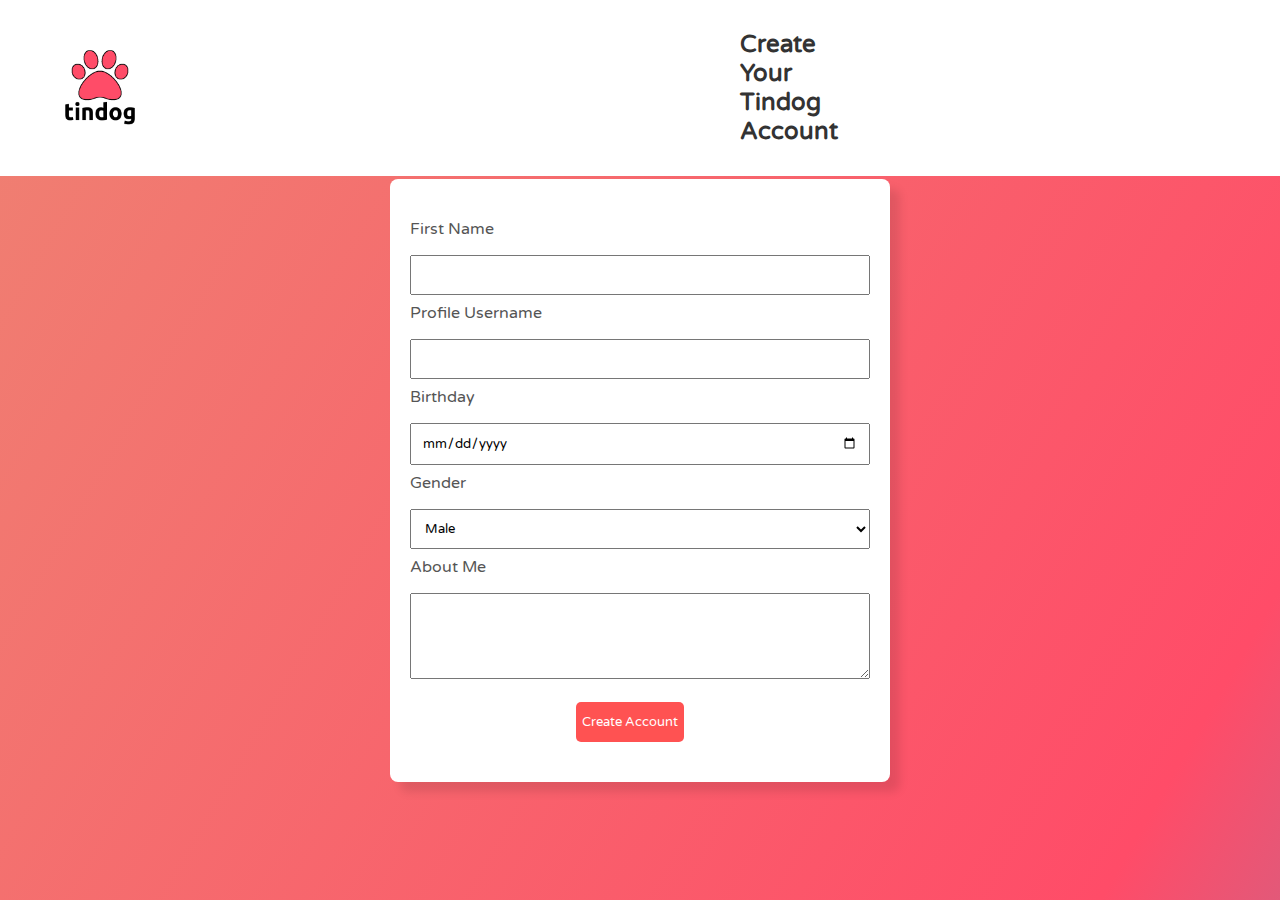
<file: createacc.html>
<!DOCTYPE html>
<html lang="en">
<head>
    <meta charset="UTF-8">
    <meta name="viewport" content="width=device-width, initial-scale=1.0">
    <title>Tinder - Create Account</title>
    <style>
        @font-face {
        font-family: myFont;
        src: url(vrr.ttf);
        }
        .gradient-background{
        background: linear-gradient(300deg, #00bfff, #ff4c68, #ef8172);
        background-size: 180% 180%;
        animation: gradient-animation 18s ease infinite;
        }
        body {
            font-family: myFont;
            background-color: #f8f8f8;
            margin: 0;
            padding: 0;
            display: flex;
            justify-content: center;
            align-items: center;
            height: 100vh;
        }

        header {
            font-family: myFont;
            display: flex;
            align-items: center;
            justify-content:first baseline;
            padding: 10px;
            background-color: #fff;
            box-shadow: 10 rgba(0, 0, 0, 0.1); 
            position: fixed;
            width: 100%;
            top: 0;
            z-index: 1000;
        }

        header img {
            height: 100px;
            width: 200px; 
            margin-right: 490px;
        }

        .container {
            background-color: #fff;
            border-radius: 8px;
            box-shadow: 10px 10px 10px rgba(0, 0, 0, 0.1);
            overflow: hidden;
            width: 500px;
            text-align: left;
            padding: 40px 20px 40px; 
            box-sizing: border-box;
            margin-top: 60px;
        }
        h2 {
            color: #333;
            margin-left: 50px;
            margin-right: 600px;
        }

        label {
            display: block;
            margin-bottom: 8px;
            color: #555;
        }

        input,
        textarea,
        select {
            font-family: myFont;
            width: 100%;
            padding: 10px;
            margin: 8px 0;
            box-sizing: border-box;
        }

        .checkbox-container {
            display: flex;
            align-items: center;
        }
    
        button {
            font-family: myFont;
            margin-top: 10px;
            margin-right: 20px;
            background-color: #ff5252;
            color: #fff;
            border: none;
            padding: 20px,10px;
            border-radius: 5px;
            cursor: pointer;
            text-align: center;
            height: 40px;
        }

        button:hover {
            background-color: #ff0000;
        }

        @keyframes fadeIn {
            from {
                opacity: 0;
            }
            to {
                opacity: 1;
            }
        }

        .container {
            animation: fadeIn 0.5s ease-in-out;
        }
    </style>
</head>
<body class="gradient-background">
    <header>
        <img src="logo.png" alt="Tinder Logo" id="logoimg" onclick="location.href='index.html'">
        <h2 id="one">Create Your Tindog Account</h2>
        <button class="login" type="submit" onclick="location.href='login.html'">Login</button>
        <button class="home" type="submit" onclick="location.href='index.html'">Home</button>
    </header>
    <section >
        <div class="container">
        
        <form>
            <label for="firstName">First Name</label>
            <input type="text" id="firstName" name="firstName" required>

            <label for="username">Profile Username</label>
            <input type="text" id="username" name="username" required>

            <label for="birthday">Birthday</label>
            <input type="date" id="birthday" name="birthday" required>

            <label for="gender">Gender</label>
            <select id="gender" name="gender" required>
                <option value="male">Male</option>
                <option value="female">Female</option>
                <option value="other">Other</option>
            </select>

            <label for="aboutMe">About Me</label>
            <textarea id="aboutMe" name="aboutMe" rows="4"></textarea>

            <center><button type="submit" class="create" onclick="location.href='dashboard.html'">Create Account</button></center>
        </form>
    </div>
</section>
    
</body>
</html>
</file>
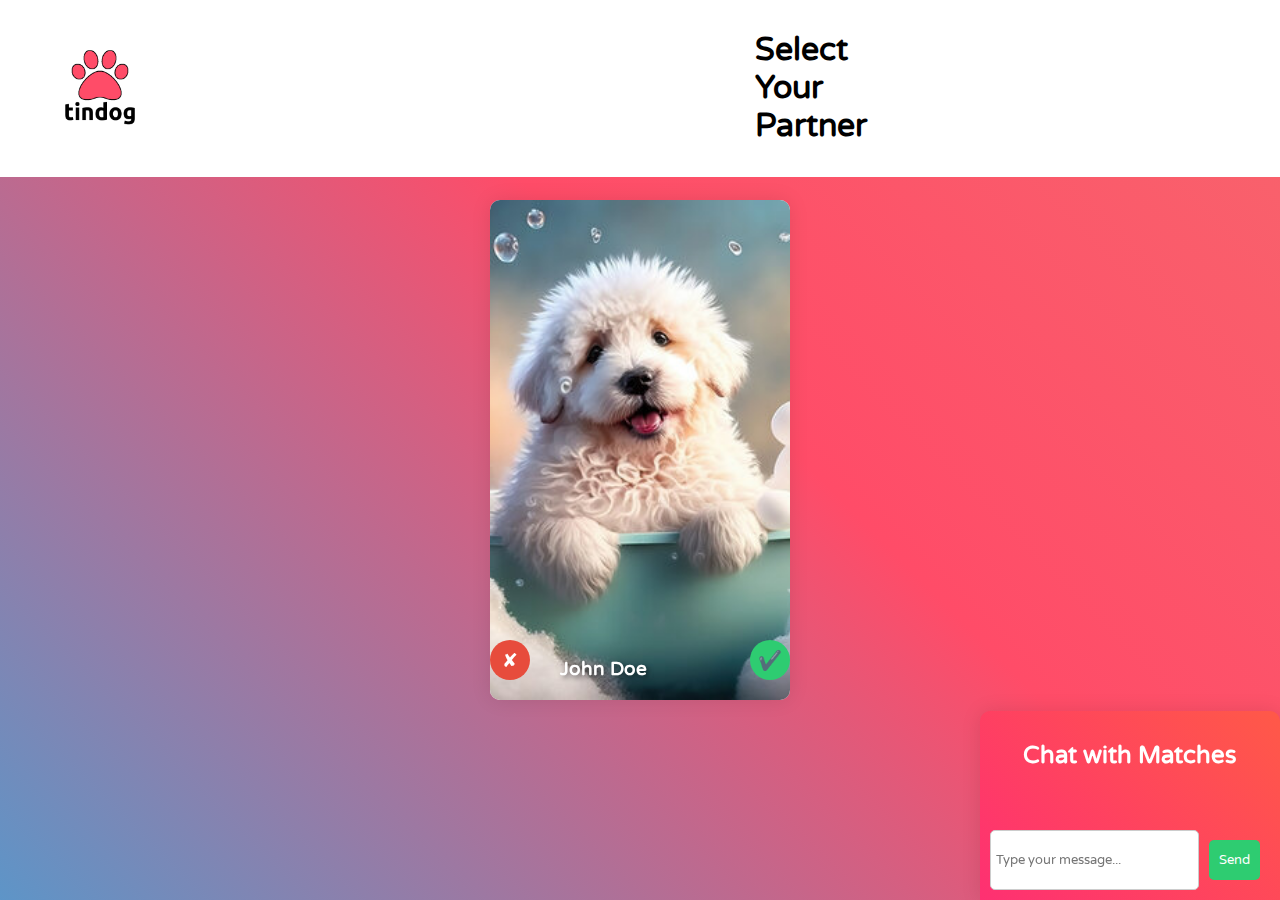
<file: dashboard.html>
<!DOCTYPE html>
<html lang="en">

<head>
  <meta charset="UTF-8">
  <meta name="viewport" content="width=device-width, initial-scale=1.0">
  <style>
    @font-face {
      font-family: myFont;
      src: url(vrr.ttf);
    }

    .gradient-background {
      background: linear-gradient(45deg, #00bfff, #ff4c68, #ef8172);
      background-size: 180% 180%;
      animation: gradient-animation 18s ease infinite;
    }

    body {
      font-family: myFont;
      background-color: #f0f0f0;
      display: flex;
      justify-content: center;
      align-items: center;
      height: 100vh;
      margin: 0;
    }

    header {
      display: flex;
      align-items: center;
      justify-content: first baseline;
      padding: 10px;
      background-color: #fff;
      box-shadow: 10 rgba(0, 0, 0, 0.1);
      position: fixed;
      width: 100%;
      top: 0;
    }

    header img {
      height: 100px;
      width: 200px;
      margin-right: 555px;
    }

    header h1 {
      margin-right: 650px;
    }

    button {
      margin-top: 10px;
      background-color: #ff5252;
      color: #fff;
      border: none;
      padding: 20px, 10px;
      border-radius: 5px;
      cursor: pointer;
      text-align: center;
      height: 40px;
    }

    button:hover {
      background-color: #ff0000;
    }

    #tinder-container {
      position: relative;
      width: 300px;
      height: 500px;
      overflow: hidden;
      box-shadow: 0 0 20px rgba(0, 0, 0, 0.1);
      background-color: #fff;
      border-radius: 10px;
    }

    #profile {
      width: 100%;
      height: 100%;
      background-size: cover;
      background-position: center;
      transition: transform 0.5s ease-in-out;
    }

    #profile-info {
      position: absolute;
      bottom: 20px;
      left: 20px;
      color: #fff;
      font-size: 1.2em;
      font-weight: bold;
      text-shadow: 2px 2px 5px rgba(0, 0, 0, 0.5);
    }

    #buttons {
      position: absolute;
      bottom: 20px;
      width: 100%;
      display: flex;
      justify-content: space-between;
    }

    .button {
      width: 40px;
      height: 40px;
      border: none;
      border-radius: 50%;
      cursor: pointer;
      background-color: #3498db;
      color: #fff;
      font-size: 1.2em;
      display: flex;
      justify-content: center;
      align-items: center;
      text-decoration: none;
    }

    .home a {
      text-decoration: none;
      color: #fff;
    }

    #dislike {
      background-color: #e74c3c;
    }

    #like {
      background-color: #2ecc71;
    }

    #profile-info {
      margin-left: 50px;
    }

    #chat-section {
      font-family: myFont;
      background: linear-gradient(45deg, #fe3072, #ff5948);
      position: fixed;
      bottom: 0;
      right: 0;
      width: 300px;
      background-color: #fff;
      border-radius: 10px 10px 0 0;
      box-shadow: 0 0 20px rgba(0, 0, 0, 0.1);
    }

    #chat-header {
      color: #fff;
      padding: 10px;
      text-align: center;
      border-radius: 10px 10px 0 0;
    }

    #chat-messages {
      font-family: myFont;  
      max-height: 300px;
      overflow-y: auto;
      padding: 10px;
    }

    #chat-input {

      display: flex;
      justify-content: space-between;
      padding: 10px;
    }

    #chat-input input {
      font-family: myFont;
      flex-grow: 1;
      padding: 5px;
      border: 1px solid #ccc;
      border-radius: 5px;
    }

    #chat-input button {
      background-color: #2ecc71;
      color: #fff;
      border: none;
      padding: 5px 10px;
      border-radius: 5px;
      cursor: pointer;
      margin: 10px;
    }
    .send{
        font-family: myFont;
    }
  </style>
</head>

<body class="gradient-background">
  <header>
    <img src="logo.png" alt="Tinder Logo" id="logoimg" onclick="location.href='index.html'">
    <h1 id="one">Select Your Partner</h1>
    <button class="home" type="submit" onclick="location.href='index.html'">Home</button>
  </header>
  <div id="tinder-container">
    <div id="profile" style="background-image: url('360_F_571631262_1RZKGvkKsghQx3zWDE7o70l6PXFwJIX4.jpg');">
      <div id="profile-info">John Doe</div>
    </div>
    <div id="buttons">
      <button class="button" id="dislike" onclick="dislike()">✘</button>
      <button class="button" id="like" onclick="like()">✔️</button>
    </div>
  </div>

  <div id="chat-section">
    <div id="chat-header">
      <h2>Chat with Matches</h2>
    </div>
    <div id="chat-messages">

    </div>
    <div id="chat-input">
      <input type="text" placeholder="Type your message...">
      <button onclick="sendMessage()" class="send">Send</button>
    </div>
  </div>

 
<script>
  function dislike() {
    document.getElementById('profile').style.transform = 'translateX(-100%)';
    setTimeout(() => {
      document.getElementById('profile').style.transform = 'translateX(0)';
      document.getElementById('profile').style.backgroundImage = "url('cutest-dog-breeds-scaled-e1655990275393.jpeg')";
      document.getElementById('profile-info').innerText = "Jane Smith";
    }, 500);
  }

  function like() {
    document.getElementById('profile').style.transform = 'translateX(100%)';
    setTimeout(() => {
      document.getElementById('profile').style.transform = 'translateX(0)';
      document.getElementById('profile').style.backgroundImage = "url('pembroke-welsh-corgi-puppy_1000x.webp')";
      document.getElementById('profile-info').innerText = "Bob Johnson";
    }, 500);
  }

  function sendMessage() {
    var messageInput = document.querySelector('#chat-input input');
    var message = messageInput.value.trim();

    if (message !== '') {
      var chatMessages = document.querySelector('#chat-messages');
      var newMessage = document.createElement('div');
      newMessage.textContent = message;
      chatMessages.appendChild(newMessage);
      messageInput.value = '';
    }
  }
</script>
</file>
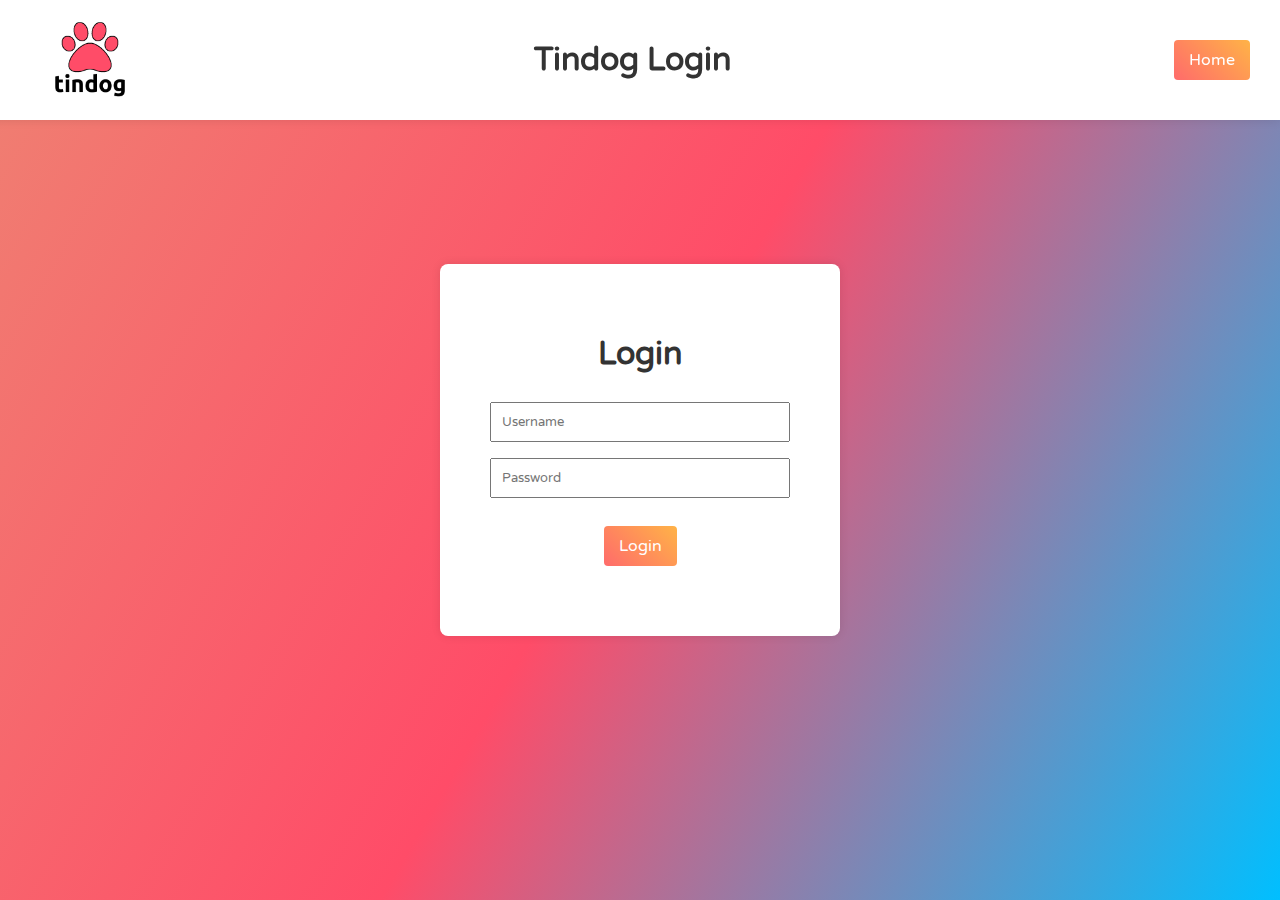
<file: login.html>
<!DOCTYPE html>
<html lang="en">
<head>
    <meta charset="UTF-8">
    <meta name="viewport" content="width=device-width, initial-scale=1.0">
    <title>Tindog Login</title>
    <style>
        @font-face {
        font-family: myFont;
        src: url(vrr.ttf);
        }
        body {
            background: linear-gradient(300deg, #00bfff, #ff4c68, #ef8172);
            font-family: myFont;
            display: flex;
            justify-content: center;
            align-items: center;
            height: 100vh;
            margin: 0;
        }

        header {
            font-family: myFont;
            display: flex;
            justify-content: space-between;
            align-items: center;
            padding: 10px;
            background-color: #fff;
            box-shadow: 0 0 10px rgba(0, 0, 0, 0.1);
            position: fixed;
            width: 100%;
            top: 0;
            z-index: 1000;
            margin-bottom: 10px;
            height: 100px;
            margin-right: 20px;
        }
        .login-container {
            font-family: myFont;
            background-color: #fff;
            border-radius: 8px;
            box-shadow: 0 0 10px rgba(0, 0, 0, 0.1);
            padding: 50px;
            width: 300px;
            text-align: center;
            animation: fadeIn 0.5s;
            margin: 10px;
        }

        h1 {
            color: #333;
            font-family: myFont;
        }

        input {
            width: 100%;
            padding: 10px;
            margin: 8px 0;
            box-sizing: border-box;
            font-family: myFont;
        }
        .home{ 
            background: linear-gradient(45deg, #ff6b6b, #ffb347);
            color: #fff;
            padding: 10px 15px;
            border: none;
            border-radius: 4px;
            cursor: pointer;
            font-size: 16px;
            margin: 20px;
            margin-left: 100px;
            font-family: myFont;
        }
        .login{
            background: linear-gradient(45deg, #ff6b6b, #ffb347);
            color: #fff;
            padding: 10px 15px;
            border: none;
            border-radius: 4px;
            cursor: pointer;
            font-size: 16px;
            margin: 20px;
            font-family: myFont;
        }

        button:hover {
            background-color: #45a049;
        }

        @keyframes fadeIn {
            from {
                opacity: 0;
                transform: translateY(-20px);
            }
            to {
                opacity: 1;
                transform: translateY(0);
            }
        }
    </style>
</head>
<body>
    <header>
        <img src="logo.png" height="100px" alt="Tinder Logo" onclick="location.href='index.html'">
        <h1>Tindog Login</h1>
        <button class="home" onclick="location.href='index.html'">Home</button>
    </header>
    <div class="login-container">
        <h1>Login</h1>
        <form>
            <input type="text" placeholder="Username" required>
            <input type="password" placeholder="Password" required>
            <button class="login" type="submit" onclick="location.href='dashboard.html'">Login</button>
        </form>
    </div>

</body>
</html>
</file>
